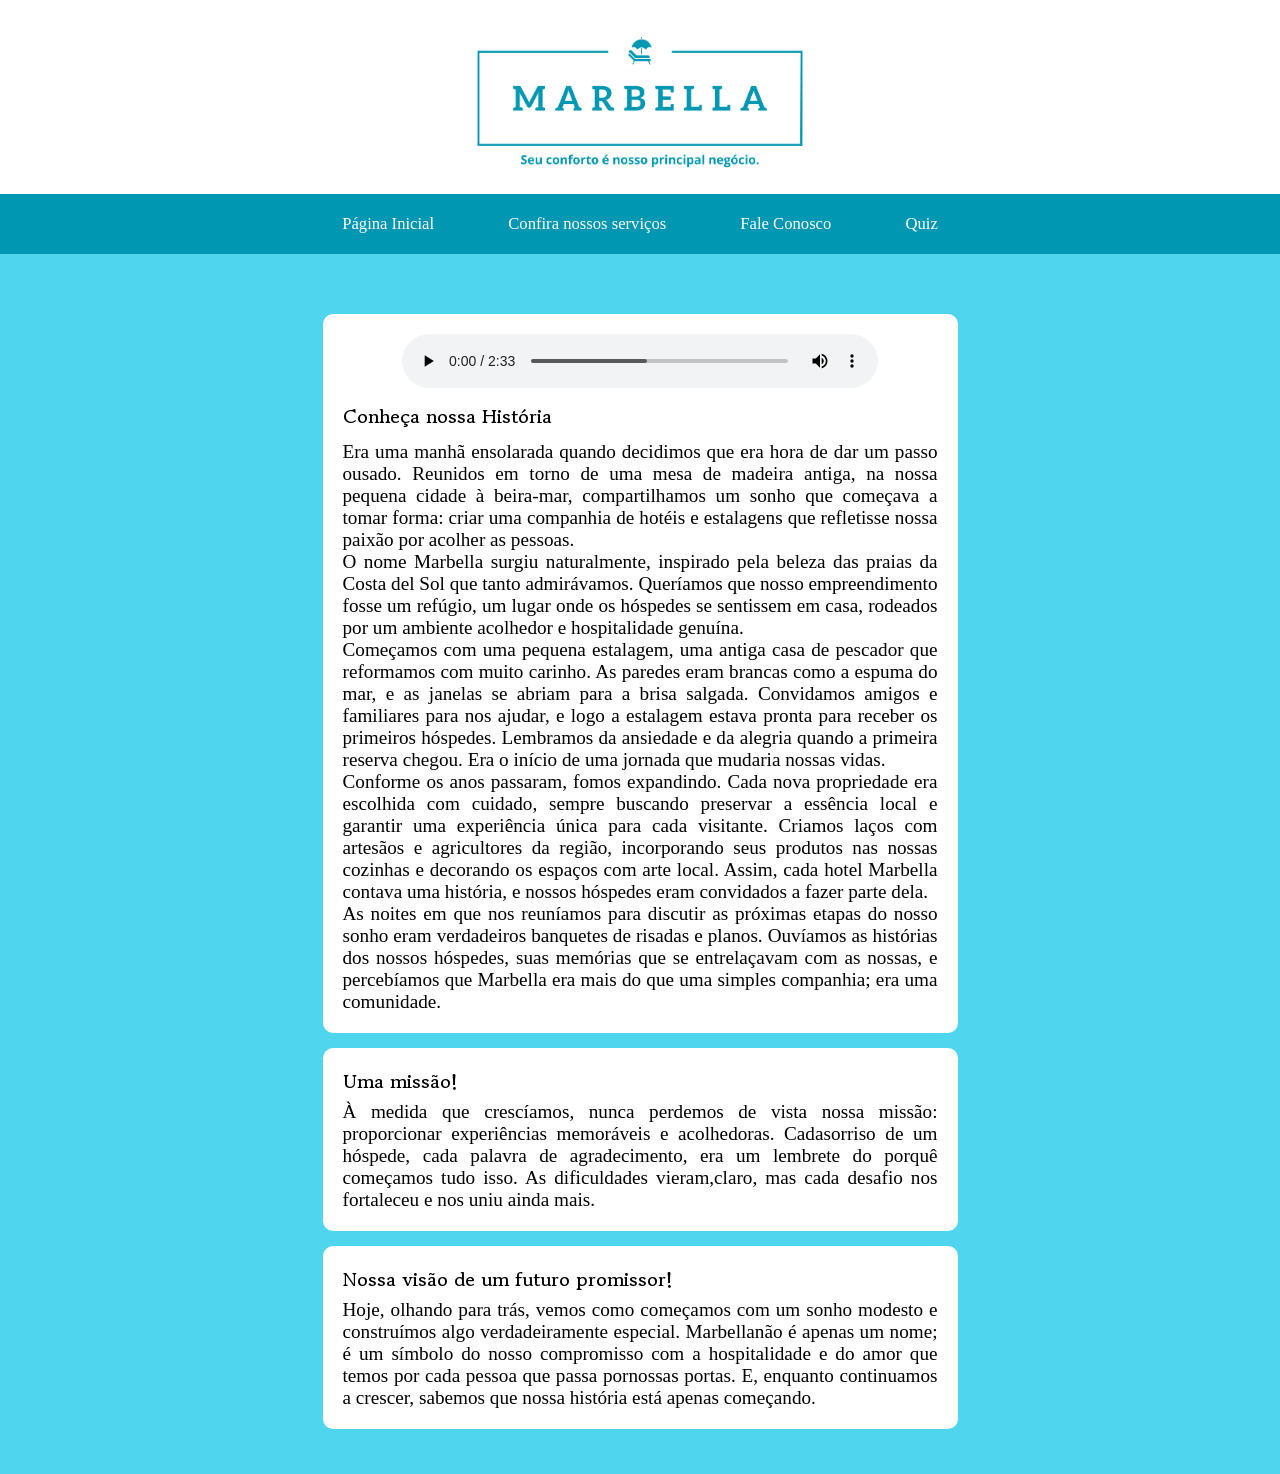
<file: index.html>
<!DOCTYPE html>
<html lang="en">
<head>
    <meta charset="UTF-8">
    <meta name="viewport" content="width=device-width, initial-scale=1.0">
    <title>Nossos serviços</title>
    <link rel="stylesheet" href="style.css">
</head>
<body>
    <header>
        <img src="img/cabeçalho.png" alt="cabeçalho">
    </header>
    
    <section>
        <nav>
            <a href="index.html" id="paginaAberta">Página Inicial</a>
            <a href="produtos.html" >Confira nossos serviços</a>
            <a href="contatos.html">Fale Conosco</a>
            <a href="quiz.html">Quiz</a>
        </nav>
    </section>

    <main>
        <section class="espaco">

            <section class="primeiro">
                <audio preload="metadata" controls src="som/video doaudio.mp3"></audio>
                <h2 id="historia">Conheça nossa História</h2>
                <p>Era uma manhã ensolarada quando decidimos que era hora de dar um passo ousado. Reunidos em torno de uma mesa de madeira antiga, na nossa pequena cidade à beira-mar, compartilhamos um sonho que começava a tomar forma: criar uma companhia de hotéis e estalagens que refletisse nossa paixão por acolher as pessoas.</p>
                <p>O nome Marbella surgiu naturalmente, inspirado pela beleza das praias da Costa del Sol que tanto admirávamos. Queríamos que nosso empreendimento fosse um refúgio, um lugar onde os hóspedes se sentissem em casa, rodeados por um ambiente acolhedor e hospitalidade genuína.</p>
            
                <p>Começamos com uma pequena estalagem, uma antiga casa de pescador que reformamos com muito carinho. As paredes eram brancas como a espuma do mar, e as janelas se abriam para a brisa salgada. Convidamos amigos e familiares para nos ajudar, e logo a estalagem estava pronta para receber os primeiros hóspedes. Lembramos da ansiedade e da alegria quando a primeira reserva chegou. Era o início de uma jornada que mudaria nossas vidas.</p>
            
                <p>Conforme os anos passaram, fomos expandindo. Cada nova propriedade era escolhida com cuidado, sempre buscando preservar a essência local e garantir uma experiência única para cada visitante. Criamos laços com artesãos e agricultores da região, incorporando seus produtos nas nossas cozinhas e decorando os espaços com arte local. Assim, cada hotel Marbella contava uma história, e nossos hóspedes eram convidados a fazer parte dela.</p>
            
                <p>As noites em que nos reuníamos para discutir as próximas etapas do nosso sonho eram verdadeiros banquetes de risadas e planos. Ouvíamos as histórias dos nossos hóspedes, suas memórias que se entrelaçavam com as nossas, e percebíamos que Marbella era mais do que uma simples companhia; era uma comunidade.</p>
            </section>
            
            <section class="primeiro">
                <h2>Uma missão!</h2>
                <p>À medida que crescíamos, nunca perdemos de vista nossa missão: proporcionar experiências memoráveis e acolhedoras. Cadasorriso de um hóspede, cada palavra de agradecimento, era um lembrete do porquê começamos tudo isso. As dificuldades vieram,claro, mas cada desafio nos fortaleceu e nos uniu ainda mais.</p>
            </section>
            <section class="primeiro">
                <h2>Nossa visão de um futuro promissor! </h2>
                <p>Hoje, olhando para trás, vemos como começamos com um sonho modesto e construímos algo verdadeiramente especial. Marbellanão é apenas um nome; é um símbolo do nosso compromisso com a hospitalidade e do amor que temos por cada pessoa que passa pornossas portas. E, enquanto continuamos a crescer, sabemos que nossa história está apenas começando.</p>
            </section>
            
        </section>
        
    </main>
</body>
</html>
</file>
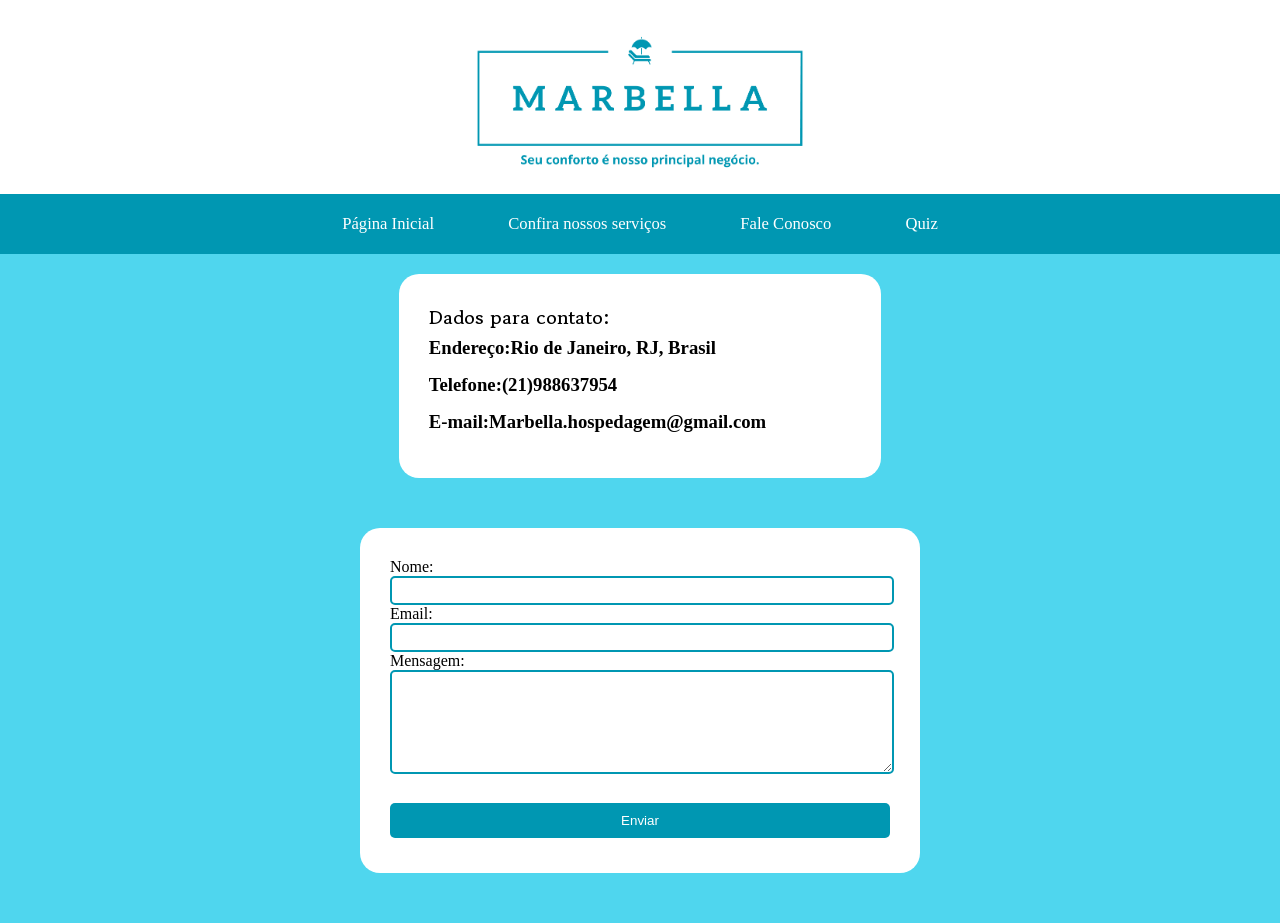
<file: contatos.html>
<!DOCTYPE html>
<html lang="en">
<head>
    <meta charset="UTF-8">
    <meta name="viewport" content="width=device-width, initial-scale=1.0">
    <title>Nos contate</title>
    <link rel="stylesheet" href="style.css">
</head>
<body>
    <header>
        <img src="img/cabeçalho.png" alt="cabeçalho">
    </header>
    
    <section>
        <nav>
            <a href="index.html" >Página Inicial</a>
            <a href="produtos.html" >Confira nossos serviços</a>
            <a href="contatos.html" id="paginaAberta">Fale Conosco</a>
            <a href="quiz.html">Quiz</a>
        </nav>
    </section>

    <main>
        <article>
            <section id="dados">
                <h2>Dados para contato:</h2>
                <h3><strong>Endereço:</strong>Rio de Janeiro, RJ, Brasil</h3>
                <h3><strong>Telefone:</strong>(21)988637954</h3>
                <h3><strong>E-mail:</strong>Marbella.hospedagem@gmail.com</h3>
            </section>
            
            <form action="https://formsubmit.co/m6763112@gmail.com" method="POST" id="form">
                <label>Nome:</label>
                <input type="text" name="name" class="input" required>
                <label>Email:</label>
                <input type="email" name="email" class="input" required>
                <label class="input">Mensagem:</label>
                <textarea name="msg" id="msg" required></textarea>
                <button type="submit" id="b3">Enviar</button>
            </form>
        </article>
    </main>
</body>
</html>
</file>
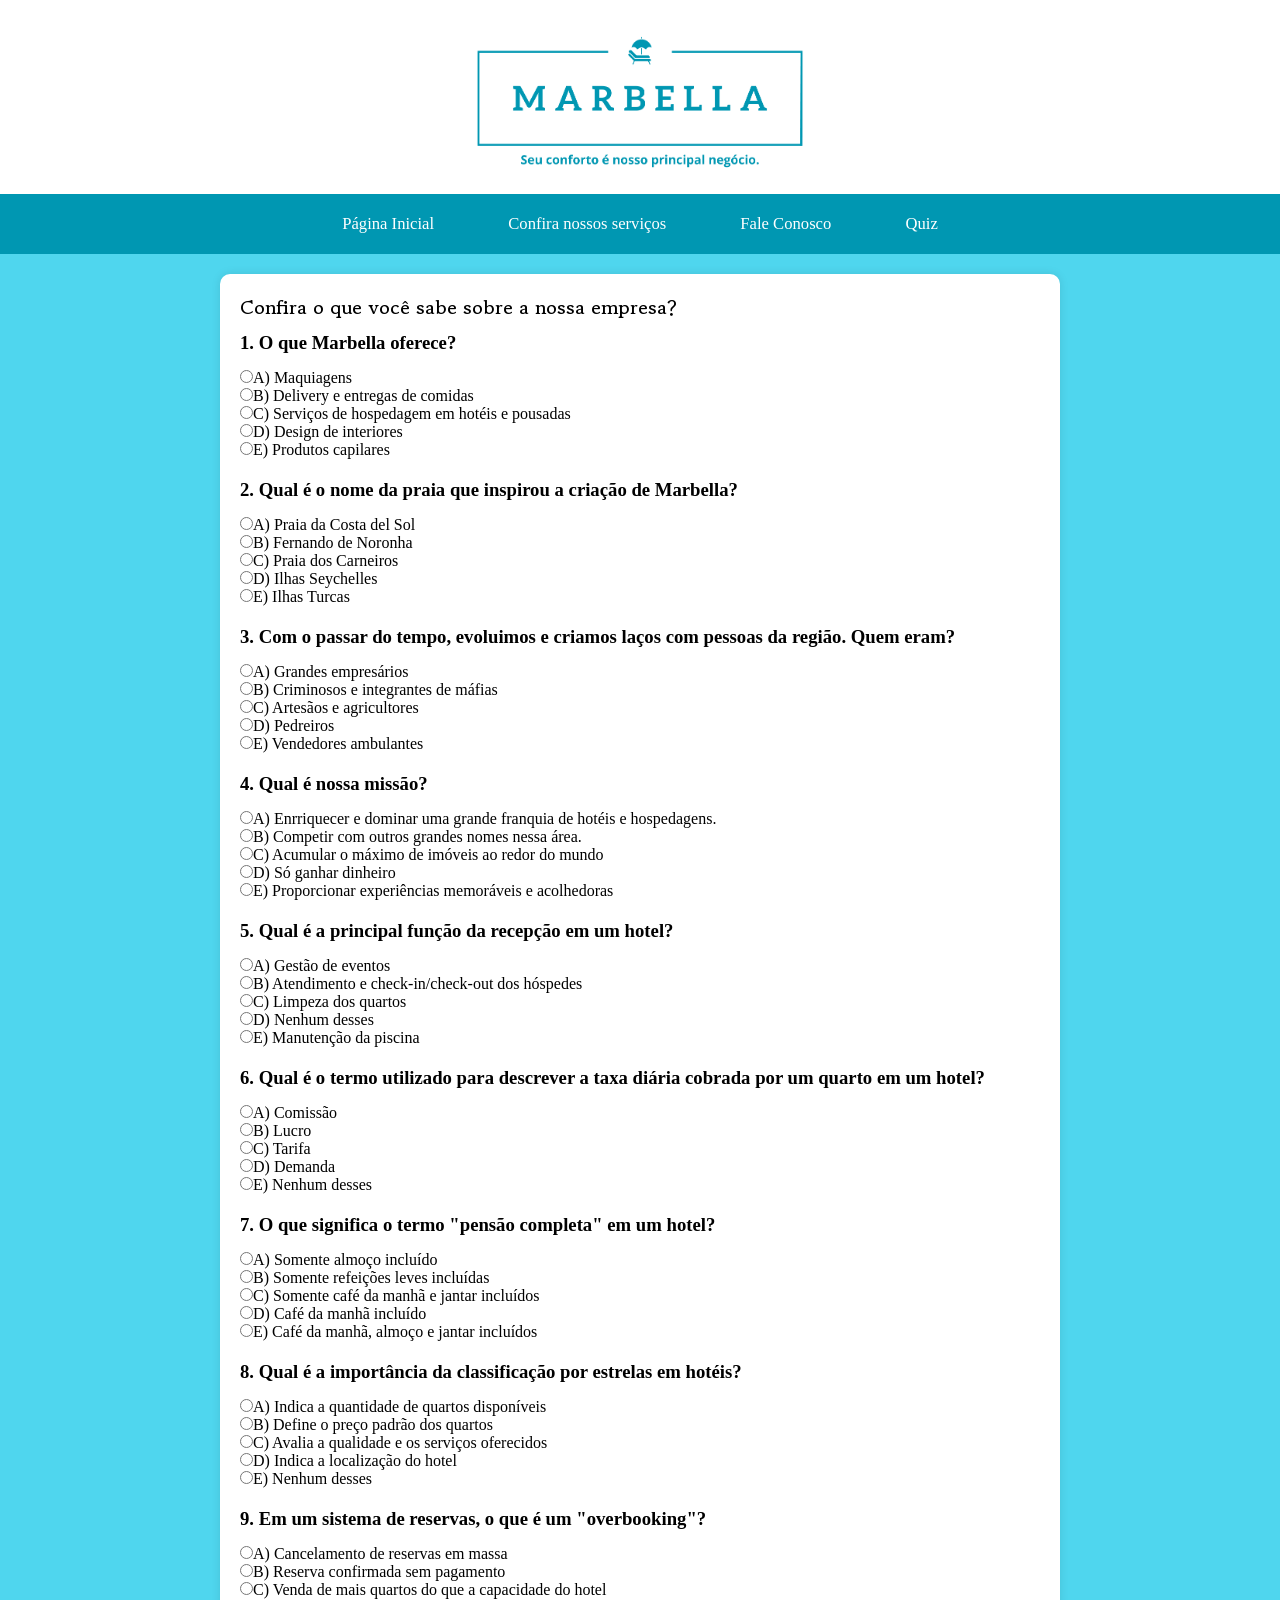
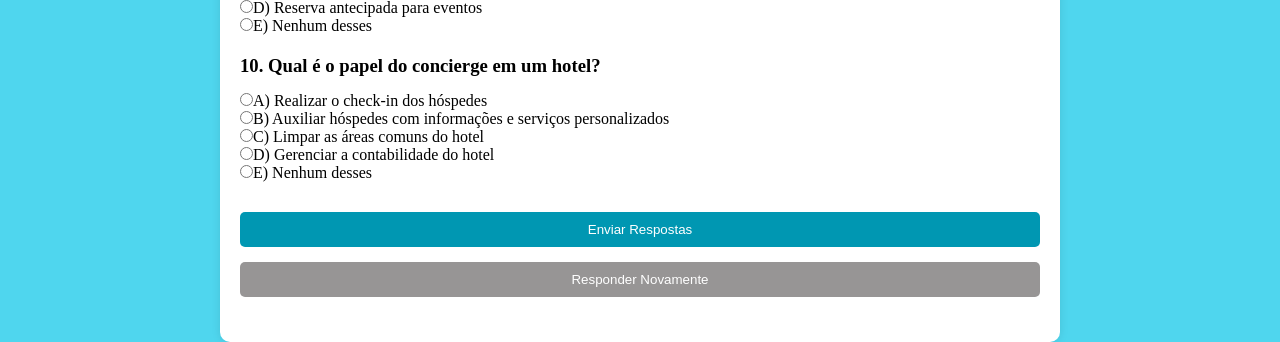
<file: quiz.html>
<!DOCTYPE html>
<html lang="en">
<head>
    <meta charset="UTF-8">
    <meta name="viewport" content="width=device-width, initial-scale=1.0">
    
    <link rel="stylesheet" href="style.css">
    <title>QUIZ</title>
</head>
<body>
    <header>
        <img src="img/cabeçalho.png" alt="cabeçalho">
    </header>
    <section>
        <nav>
            <a href="index.html" >Página Inicial</a>
            <a href="produtos.html">Confira nossos serviços</a>
            <a href="contatos.html">Fale Conosco</a>
            <a href="quiz.html" id="paginaAberta">Quiz</a>
        </nav>
    </section>

    <section class="quiz-section">
        <h2 id="margimBotom">Confira o que você sabe sobre a nossa empresa?</h2>
        <form id="quiz-form">

            <section class="question">
                <h3>1. O que Marbella oferece?</h3>
                <label><input type="radio" name="q1" value="A" onclick="disableOptions('q1'), playSound()">A) Maquiagens</label><br>
                <label><input type="radio" name="q1" value="B" onclick="disableOptions('q1'), playSound()">B) Delivery e entregas de comidas</label><br>
                <label><input type="radio" name="q1" value="C" onclick="disableOptions('q1'), playSound()">C) Serviços de hospedagem em hotéis e pousadas</label><br>
                <label><input type="radio" name="q1" value="D" onclick="disableOptions('q1'), playSound()">D) Design de interiores</label><br>
                <label><input type="radio" name="q1" value="E" onclick="disableOptions('q1'), playSound()">E) Produtos capilares</label>
            </section>

            <section class="question2">
                <h3>2. Qual é o nome da praia que inspirou a criação de Marbella?</h3>
                <label><input type="radio" name="q2" value="A" onclick="disableOptions('q2'), playSound()">A) Praia da Costa del Sol </label><br>
                <label><input type="radio" name="q2" value="B" onclick="disableOptions('q2'), playSound()">B) Fernando de Noronha</label><br>
                <label><input type="radio" name="q2" value="C" onclick="disableOptions('q2'), playSound()">C) Praia dos Carneiros</label><br>
                <label><input type="radio" name="q2" value="D" onclick="disableOptions('q2'), playSound()">D) Ilhas Seychelles</label><br>
                <label><input type="radio" name="q2" value="E" onclick="disableOptions('q2'), playSound()">E) Ilhas Turcas</label>
            </section>

            <section class="question3">
                <h3>3. Com o passar do tempo, evoluimos e criamos laços com pessoas da região. Quem eram?</h3>
                <label><input type="radio" name="q3" value="A" onclick="disableOptions('q3'), playSound()">A) Grandes empresários </label><br>
                <label><input type="radio" name="q3" value="B" onclick="disableOptions('q3'), playSound()">B) Criminosos e integrantes de máfias</label><br>
                <label><input type="radio" name="q3" value="C" onclick="disableOptions('q3'), playSound()">C) Artesãos e agricultores</label><br>
                <label><input type="radio" name="q3" value="D" onclick="disableOptions('q3'), playSound()">D) Pedreiros</label><br>
                <label><input type="radio" name="q3" value="E" onclick="disableOptions('q3'), playSound()">E) Vendedores ambulantes</label>
            </section>

            <section class="question4">
                <h3>4. Qual é nossa missão?</h3>
                <label><input type="radio" name="q4" value="A" onclick="disableOptions('q4'), playSound()">A) Enrriquecer e dominar uma grande franquia de hotéis e hospedagens. </label><br>
                <label><input type="radio" name="q4" value="B" onclick="disableOptions('q4'), playSound()">B) Competir com outros grandes nomes nessa área.</label><br>
                <label><input type="radio" name="q4" value="C" onclick="disableOptions('q4'), playSound()">C) Acumular o máximo de imóveis ao redor do mundo</label><br>
                <label><input type="radio" name="q4" value="D" onclick="disableOptions('q4'), playSound()">D) Só ganhar dinheiro</label><br>
                <label><input type="radio" name="q4" value="E" onclick="disableOptions('q4'), playSound()">E) Proporcionar experiências memoráveis e acolhedoras</label>
            </section>

            <section class="question5">
                <h3>5. Qual é a principal função da recepção em um hotel?</h3>
                <label><input type="radio" name="q5" value="A" onclick="disableOptions('q5'), playSound()">A) Gestão de eventos</label><br>
                <label><input type="radio" name="q5" value="B" onclick="disableOptions('q5'), playSound()">B) Atendimento e check-in/check-out dos hóspedes</label><br>
                <label><input type="radio" name="q5" value="C" onclick="disableOptions('q5'), playSound()">C) Limpeza dos quartos</label><br>
                <label><input type="radio" name="q5" value="D" onclick="disableOptions('q5'), playSound()">D) Nenhum desses</label><br>
                <label><input type="radio" name="q5" value="E" onclick="disableOptions('q5'), playSound()">E) Manutenção da piscina</label>
            </section>

            <section class="question6">
                <h3>6. Qual é o termo utilizado para descrever a taxa diária cobrada por um quarto em um hotel?</h3>
                <label><input type="radio" name="q6" value="A" onclick="disableOptions('q6'), playSound()">A) Comissão</label><br>
                <label><input type="radio" name="q6" value="B" onclick="disableOptions('q6'), playSound()">B) Lucro</label><br>
                <label><input type="radio" name="q6" value="C" onclick="disableOptions('q6'), playSound()">C) Tarifa</label><br>
                <label><input type="radio" name="q6" value="D" onclick="disableOptions('q6'), playSound()">D) Demanda</label><br>
                <label><input type="radio" name="q6" value="E" onclick="disableOptions('q6'), playSound()">E) Nenhum desses</label>
            </section>

            <section class="question7">
                <h3>7. O que significa o termo "pensão completa" em um hotel?</h3>
                <label><input type="radio" name="q7" value="A" onclick="disableOptions('q7'), playSound()">A) Somente almoço incluído</label><br>
                <label><input type="radio" name="q7" value="B" onclick="disableOptions('q7'), playSound()">B) Somente refeições leves incluídas</label><br>
                <label><input type="radio" name="q7" value="C" onclick="disableOptions('q7'), playSound()">C) Somente café da manhã e jantar incluídos</label><br>
                <label><input type="radio" name="q7" value="D" onclick="disableOptions('q7'), playSound()">D) Café da manhã incluído</label><br>
                <label><input type="radio" name="q7" value="E" onclick="disableOptions('q7'), playSound()">E) Café da manhã, almoço e jantar incluídos</label>
            </section>

            <section class="question8">
                <h3>8. Qual é a importância da classificação por estrelas em hotéis?</h3>
                <label><input type="radio" name="q8" value="A" onclick="disableOptions('q8'), playSound()">A) Indica a quantidade de quartos disponíveis</label><br>
                <label><input type="radio" name="q8" value="B" onclick="disableOptions('q8'), playSound()">B) Define o preço padrão dos quartos</label><br>
                <label><input type="radio" name="q8" value="C" onclick="disableOptions('q8'), playSound()">C) Avalia a qualidade e os serviços oferecidos</label><br>
                <label><input type="radio" name="q8" value="D" onclick="disableOptions('q8'), playSound()">D)  Indica a localização do hotel</label><br>
                <label><input type="radio" name="q8" value="E" onclick="disableOptions('q8'), playSound()">E) Nenhum desses</label>
            </section>

            <section class="question9">
                <h3>9. Em um sistema de reservas, o que é um "overbooking"?</h3>
                <label><input type="radio" name="q9" value="A" onclick="disableOptions('q9'), playSound()">A) Cancelamento de reservas em massa</label><br>
                <label><input type="radio" name="q9" value="B" onclick="disableOptions('q9'), playSound()">B) Reserva confirmada sem pagamento</label><br>
                <label><input type="radio" name="q9" value="C" onclick="disableOptions('q9'), playSound()">C) Venda de mais quartos do que a capacidade do hotel</label><br>
                <label><input type="radio" name="q9" value="D" onclick="disableOptions('q9'), playSound()">D) Reserva antecipada para eventos</label><br>
                <label><input type="radio" name="q9" value="E" onclick="disableOptions('q9'), playSound()">E) Nenhum desses</label>
            </section>

            <section class="question10">
                <h3>10. Qual é o papel do concierge em um hotel?</h3>
                <label><input type="radio" name="q10" value="A" onclick="disableOptions('q10'), playSound()">A) Realizar o check-in dos hóspedes</label><br>
                <label><input type="radio" name="q10" value="B" onclick="disableOptions('q10'), playSound()">B) Auxiliar hóspedes com informações e serviços personalizados</label><br>
                <label><input type="radio" name="q10" value="C" onclick="disableOptions('q10'), playSound()">C) Limpar as áreas comuns do hotel</label><br>
                <label><input type="radio" name="q10" value="D" onclick="disableOptions('q10'), playSound()">D) Gerenciar a contabilidade do hotel</label><br>
                <label><input type="radio" name="q10" value="E" onclick="disableOptions('q10'), playSound()">E) Nenhum desses</label>
            </section>


            <button type="button" onclick="submitQuiz()" id="enviar" class="b2">Enviar Respostas</button>
            <button type="button" onclick="responderNovamente()" id="reiniciar" class="b2" disabled>Responder Novamente</button>

        </form>

        <audio id="venceusom" src="som/venceu.mp3" preload="auto"></audio>
        <audio id="selecionasom" src="som/seleciona.mp3" preload="auto"></audio>
        <audio id="perdeusom" src="som/perdeu.mp3" preload="auto"></audio>

        <section id="result"></section>

    </section>
    <script src="script.js"></script>
</body>
</html>
</file>
<file: style.css>
@import url('https://fonts.googleapis.com/css2?family=Gowun+Batang:wght@400;700&display=swap');

:root{
    --cor1: #0097b2;
    --cor2: #4fd6ee;
    --fonteh2: "Gowun Batang", serif;
}

*{
    margin: 0;
    padding: 0;
}

body{
    background-color: var(--cor2);
}

header img{
    width: 100%;
    height: auto;
    display: flex;
    margin: auto;
}

nav{
    background-color: var(--cor1);
    padding: 20px;
    font-size: 1.3vw;
    position: relative;
    text-align: center;
}

nav a{
    color: white;
    text-decoration: none;
    transition: 0.8s;
    margin: 35px;
}

nav a:hover{
    background-color: var(--cor2);
    padding: 20px;
    border-radius: 5px;
}

/* #paginaAberta{
    background-color: var(--cor2);
    padding: 20px;
    color:#ffffff;
    font-weight: bolder;
} */

.espaco{
    padding: 45px; 
}

#historia{
    margin-bottom: 10px;
    margin-top: 15px;
}

.primeiro{
    /* width: calc(100%-60px); */
    text-align: justify;
    background-color: #ffffff;
    padding: 20px;
    max-width: 50%;
    margin: auto;
    border-radius: 10px;
    margin-top: 15px;
}





p{
    /* line-height: 25px; */
    /* text-indent: 15px; */
    font-size: 20px;
}

h2{
    font-family: var(--fonteh2);
    font-size: 1.5vw;
    font-weight: bolder;
    /* margin-top: 10px;*/
    margin-bottom: 5px; 
}



/* -----------------------------------------------------------------------------*/



/* .slide li:nth-child(1) label {
    left: 10px;
}

.slide li:nth-child(2) label {
    left: 40px;
}

.slide li:nth-child(3) label {
    left: 70px;
}

.slide li:nth-child(4) label {
    left: 100px;
}

.slide li:nth-child(5) label {
    left: 130px;
}

.slide li:nth-child(6) label {
    left: 160px;
}

.slide li:nth-child(7) label {
    left: 190px;
}

.slide li:nth-child(8) label {
    left: 220px;
} */

#video2 iframe{
    margin: auto;
    display: flex;
    background-color: var(--cor1);
    padding: 25px;
    border-radius: 10px;
    margin-top: 50px;
} 


#fundoBranco{
    background-color: white;
    margin-top: 30px;
}

#fundoBranco h2{
    margin-top: -30px;
    margin-bottom: -30px;
}

/* -------------- */

.carrossel .slides img{
    width:15vw ;
    height:22vw;
    border-radius: 25px;
    margin: 0.4vw;
    margin-bottom: -30px;
}

.carrossel .slides img:hover{
    border: var(--cor1) solid 5px;
}

.carrossel {
    position: relative;
    max-width: 100%;
    margin: auto;
    overflow: hidden;
    padding: 40px;
}
 
.slides {
    display: flex;
    transition: transform 0.5s ease;
}
 
.slides img {
    max-width: 100%;
    display: block;
    width: 800px;
    height: 600px;
}
 
#seta{
    position: absolute;
    top: 50%;
    transform: translateY(-50%);
    background-color: --cor4;
    border: none;
    cursor: pointer;
    padding: 10px;
    font-size: 18px;
}
 
.prev {
    left: 10px;
}
 
.next {
    right: 10px;
}

.parceria{
    position: relative;
}

.parceria img{
    display: flex;
    margin: auto;
    border-radius: 20px;
    width: calc(100% - 20%);
    margin-top: 25px;
}

.texto{
    background-color: white;
    max-width: calc(35% - 5%);
    padding: 15px;
    max-height: calc(80% - 5%);
    border-radius: 20px;
    /* display: flex; 
    margin: auto; */
    
    transform: translate(-50%,  -50%);
    left: 50%;
    top: 50%;;
    position: absolute;
}

.texto > h2, p{
    font-size: 1.5vw;

}

#btn-b1{
    position:sticky;
    top: auto;
   

}

#b1{
    background-color: var(--cor1);
    border-radius: 20px;
    color: white;
    font-size: 1vw;
    width: 10vw;
    border: none;
    padding: 9px;
    margin-top: 10px;
}



/* --------------------------- */

.quiz-section{
    background-color: #ffffff;
    padding: 20px;
    border-radius: 10px;
    box-shadow: 0 0 10px rgb(0, 0, 0, 0.1);
    max-width: 800px;
    margin: auto;
    margin-top: 20px;
}

#margimBotom{
    margin-bottom: 10px;
}

.question, .question2, .question3,
.question4, .question5, .question6,
.question7, .question8, .question9, .question10{
    margin-bottom: 20px;
}

.b2{
    width: 100%;
    padding: 10px;
    margin-bottom: 5px;
    background-color: var(--cor1);
    color: white;
    border: none;
    border-radius: 5px;
    cursor: pointer;
    margin-top: 10px;
    position: relative;
}

/* .b2:hover{
    background-color: var(--cor1);
} */

#result{
    margin-top: 20px;
    font-size: 18px;
    text-align: center;
}

.b2:disabled{
    background-color: rgb(151, 149, 149);
}

audio{
    width: calc(100% - 20%);
    display: flex;
    margin: auto;
}

#dados{
    background-color: #ffffff;
    /* position: relative; */
    padding: 30px;
    border-radius: 20px;
    margin: auto;
    margin-bottom: 50px;
    max-width: calc(100% - 67%);
    margin-top: 20px;
}

#form{
    background-color: #ffffff;
    position: relative;
    padding: 30px;
    border-radius: 20px;
    margin: auto;
    margin-bottom: 50px;
    max-width: 500px;
    margin-top: 20px;
}

form input[type="email"], 
input[type="text"], 
textarea{
    width: 100%;
    border: 2px solid var(--cor1);
    border-radius: 5px;
}

form input[type="email"], 
input[type="text"]{
    height: 25px;
}

textarea{
    height: 100px;
}

#b3{
    background-color: var(--cor1);
    width: 100%;
    padding: 10px;
    margin-bottom: 5px;
    color: white;
    border: none;
    border-radius: 5px;
    cursor: pointer;
    margin-top: 25px;
    position: relative;
}

.input{
    display: block;
}

h3{
   margin-bottom: 15px;
}
</file>
